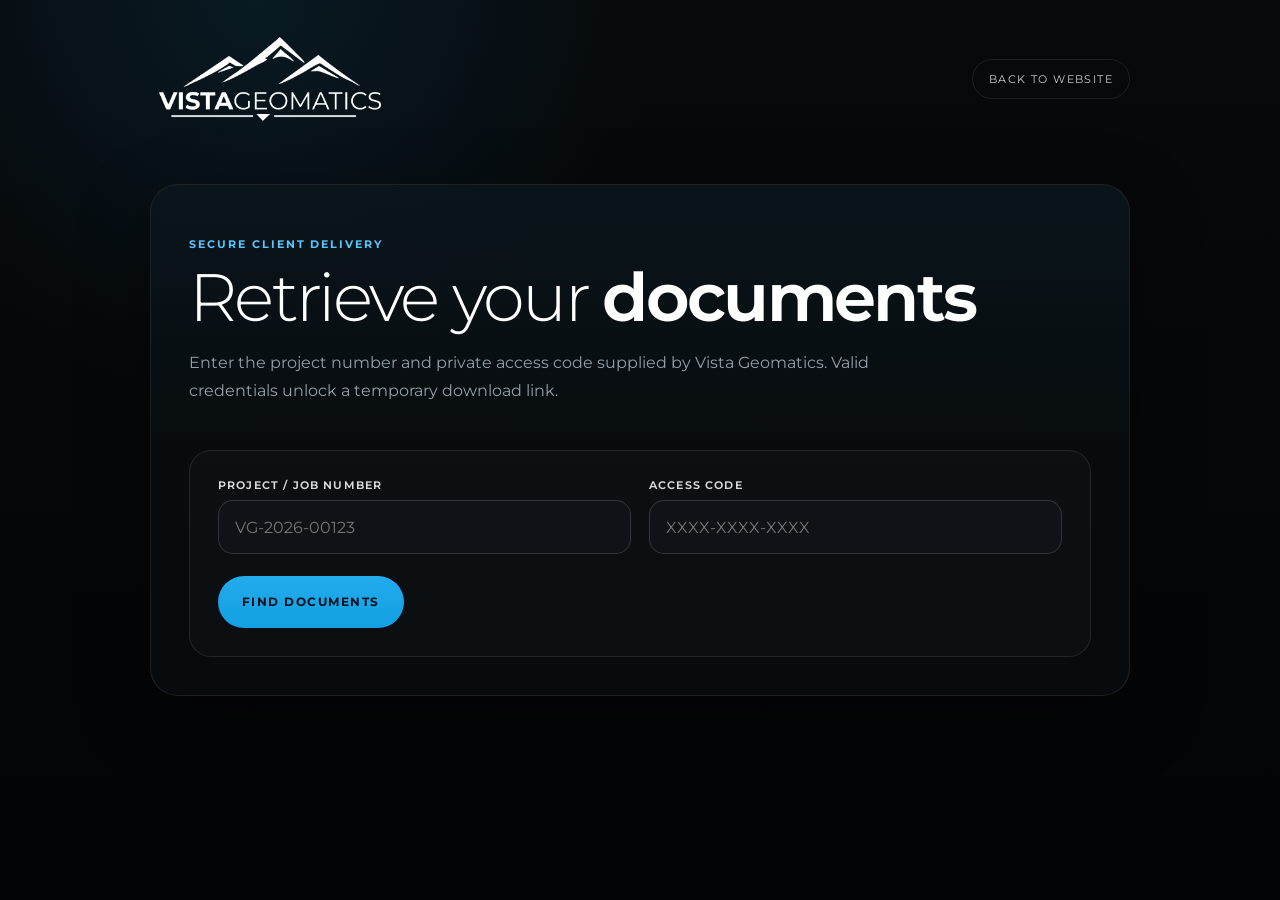
<file: portal.html>
<!doctype html><html lang="en"><head><meta charset="utf-8"><meta name="viewport" content="width=device-width,initial-scale=1"><title>Document Portal | Vista Geomatics</title><link rel="preconnect" href="https://fonts.googleapis.com"><link rel="preconnect" href="https://fonts.gstatic.com" crossorigin><link href="https://fonts.googleapis.com/css2?family=Montserrat:wght@300;400;500;600;700&display=swap" rel="stylesheet"><link rel="stylesheet" href="portal.css"></head><body><main class="page"><div class="top"><img class="logo" src="assets/vista-logo-white.png" alt="Vista Geomatics"><a class="back" href="index.html">Back to website</a></div><section class="shell"><header class="hero"><p class="eyebrow">Secure Client Delivery</p><h1>Retrieve your <strong>documents</strong></h1><p class="lead">Enter the project number and private access code supplied by Vista Geomatics. Valid credentials unlock a temporary download link.</p></header><div class="panel"><form id="lookup"><div class="grid"><div class="field"><label for="job">Project / Job Number</label><input id="job" autocomplete="off" required placeholder="VG-2026-00123"></div><div class="field"><label for="code">Access Code</label><input id="code" autocomplete="off" required placeholder="XXXX-XXXX-XXXX"></div></div><div class="actions"><button type="submit">Find Documents</button></div><div id="status" class="status"></div></form><div id="result" class="result"><p class="eyebrow">Document Available</p><div class="doc"><div><strong id="docName"></strong><small id="docMeta"></small></div><a id="download" class="button" href="#">Download</a></div></div></div></section></main><script src="config.js"></script><script>
const cfg=window.VISTA_PORTAL_CONFIG||{};const status=document.querySelector('#status'),result=document.querySelector('#result');
function msg(t,e=false){status.textContent=t;status.className='status show'+(e?' error':'')}
document.querySelector('#lookup').addEventListener('submit',async e=>{e.preventDefault();result.classList.remove('show');if(!cfg.supabaseUrl||cfg.supabaseUrl.startsWith('PASTE_'))return msg('Demo backend is not configured yet. Add the Supabase URL and anon key in config.js.',true);msg('Checking secure access…');try{const r=await fetch(cfg.supabaseUrl+'/functions/v1/lookup-document',{method:'POST',headers:{'Content-Type':'application/json','apikey':cfg.supabaseAnonKey,'Authorization':'Bearer '+cfg.supabaseAnonKey},body:JSON.stringify({job_number:document.querySelector('#job').value.trim(),access_code:document.querySelector('#code').value.trim()})});const data=await r.json();if(!r.ok)throw new Error(data.error||'Access denied.');document.querySelector('#docName').textContent=data.file_name;document.querySelector('#docMeta').textContent='Project '+data.job_number+' · link expires in 5 minutes';document.querySelector('#download').href=data.download_url;result.classList.add('show');msg('Access verified. Your secure download is ready.')}catch(err){msg(err.message,true)}});
</script></body></html>
</file>
<file: portal.css>
:root{--bg:#06080a;--surface:#0d1013;--field:#0f1317;--line:rgba(255,255,255,.09);--text:#f4f6f7;--soft:#c8cdd1;--muted:#94a0a8;--accent:#149fe3;--accent2:#56c6ff}*{box-sizing:border-box}body{margin:0;min-height:100vh;background:radial-gradient(circle at 20% 0,rgba(20,159,227,.11),transparent 30%),linear-gradient(#07090b,#030405);color:var(--soft);font-family:Montserrat,Arial,sans-serif}.page{width:min(100% - 32px,980px);margin:auto;padding:28px 0 60px}.top{display:flex;justify-content:space-between;align-items:center;gap:20px;margin-bottom:54px}.logo{width:min(240px,55vw)}a{color:inherit}.back{font-size:.68rem;letter-spacing:.13em;text-transform:uppercase;text-decoration:none;border:1px solid var(--line);padding:12px 16px;border-radius:999px}.shell{border:1px solid var(--line);border-radius:28px;background:rgba(10,13,16,.86);box-shadow:0 22px 70px rgba(0,0,0,.35);overflow:hidden}.hero{padding:42px 38px 28px;background:linear-gradient(180deg,rgba(20,159,227,.055),transparent)}.eyebrow{color:var(--accent2);font-size:.68rem;font-weight:700;letter-spacing:.18em;text-transform:uppercase}h1{margin:12px 0;color:#fff;font-size:clamp(2.2rem,6vw,4.2rem);font-weight:300;letter-spacing:-.04em;line-height:1.03}h1 strong{font-weight:650}.lead{max-width:690px;color:var(--muted);line-height:1.8}.panel{margin:0 38px 38px;padding:28px;border:1px solid var(--line);border-radius:22px;background:rgba(255,255,255,.018)}.grid{display:grid;grid-template-columns:1fr 1fr;gap:18px}.field{display:flex;flex-direction:column;gap:8px}.full{grid-column:1/-1}label{font-size:.66rem;font-weight:650;letter-spacing:.11em;text-transform:uppercase;color:#d7dbde}input{width:100%;min-height:54px;border:1px solid rgba(255,255,255,.14);border-radius:15px;background:var(--field);color:#fff;padding:14px 16px;font:inherit;outline:0}input:focus{border-color:var(--accent);box-shadow:0 0 0 4px rgba(20,159,227,.1)}button,.button{min-height:52px;border:0;border-radius:999px;padding:0 24px;background:linear-gradient(#22acee,#149fe3);color:#00111a;font:700 .72rem Montserrat,Arial,sans-serif;letter-spacing:.13em;text-transform:uppercase;cursor:pointer;text-decoration:none;display:inline-flex;align-items:center;justify-content:center}.secondary{background:transparent;color:#fff;border:1px solid rgba(255,255,255,.16)}.actions{display:flex;gap:12px;flex-wrap:wrap;margin-top:22px}.status{display:none;margin-top:18px;padding:14px 16px;border:1px solid var(--line);border-radius:14px;font-size:.82rem;line-height:1.6}.status.show{display:block}.status.error{border-color:rgba(255,90,90,.35);color:#ffd0d0}.result{display:none;margin-top:24px;border-top:1px solid var(--line);padding-top:24px}.result.show{display:block}.doc{display:flex;justify-content:space-between;align-items:center;gap:18px;padding:18px;border:1px solid var(--line);border-radius:16px;background:#090c0e}.doc strong{display:block;color:#fff}.doc small{color:var(--muted)}.admin-table{display:grid;gap:10px;margin-top:24px}.row{display:grid;grid-template-columns:1.2fr .8fr .7fr auto;gap:12px;align-items:center;padding:14px;border:1px solid var(--line);border-radius:14px}.code{font-family:monospace;color:var(--accent2);font-size:1rem}.hidden{display:none!important}@media(max-width:700px){.grid,.row{grid-template-columns:1fr}.hero{padding:30px 22px 22px}.panel{margin:0 18px 18px;padding:20px}.top{margin-bottom:28px}.doc{align-items:stretch;flex-direction:column}}
</file>
